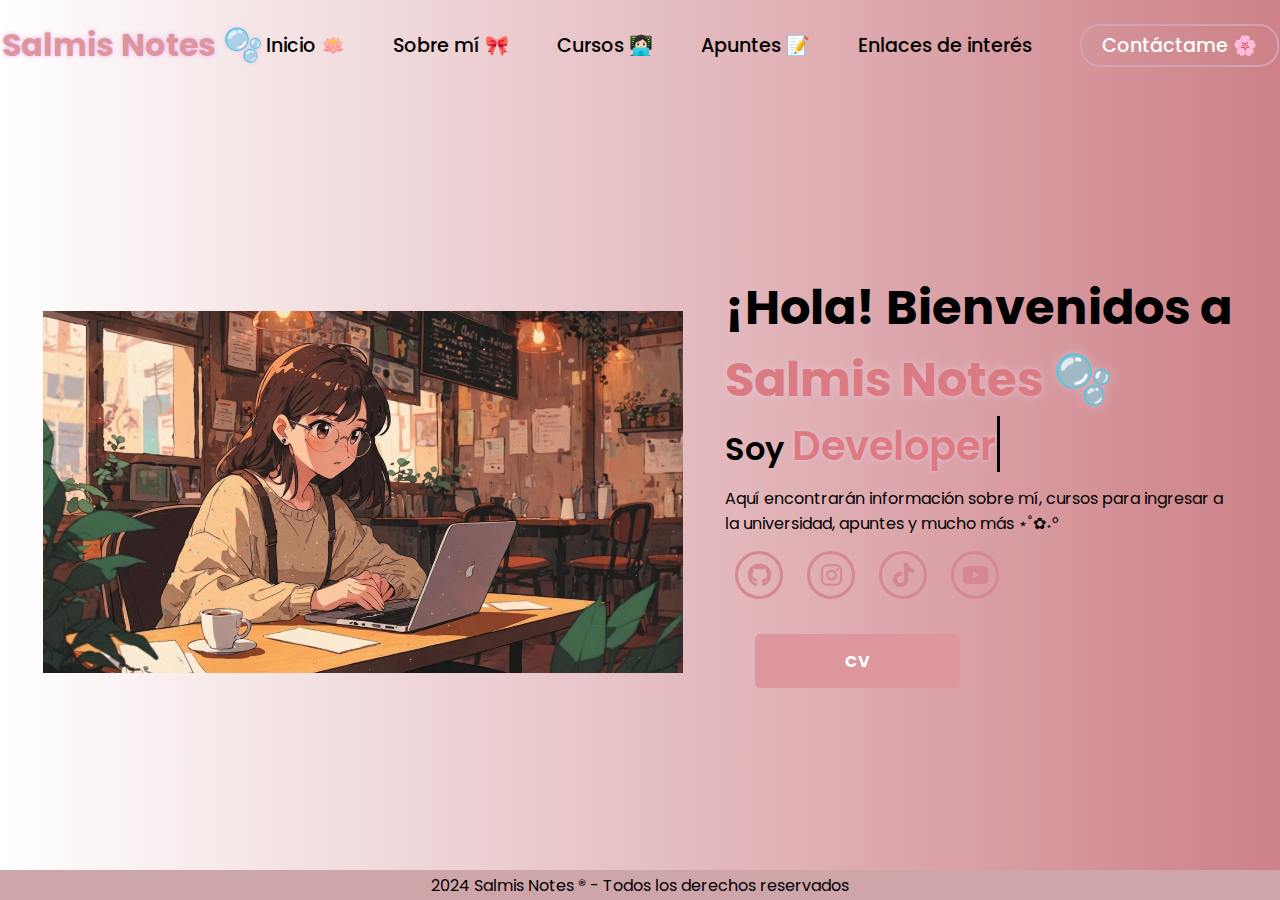
<file: index.html>
<!DOCTYPE html>
<html lang="en">
<head>
    <meta charset="UTF-8">
    <meta name="viewport" content="width=device-width, initial-scale=1.0">
    <link rel="stylesheet" href="https://cdnjs.cloudflare.com/ajax/libs/font-awesome/6.7.1/css/all.min.css">
    <title>Salmis Notes</title>
    <link rel="stylesheet" href="./css/styles.css">


</head>
<body>
    <nav>
        <div class="nav-container">
            <div class="logo" data-aos="zoom-in" data-aos-duration="1000">
                <span>Salmis Notes 🫧</span>
            </div>
            <div class="links">
                <div class="link" data-aos="fade-up" data-aos-duration="1000" data-aos-delay="100"><a href="./index.html">Inicio 🪷 </a></div>
                <div class="link" data-aos="fade-up" data-aos-duration="1000" data-aos-delay="200"><a href="./Sobre-mi.html">Sobre mí 🎀 </a></div>
                <div class="link" data-aos="fade-up" data-aos-duration="1000" data-aos-delay="300"><a href="./cursos.html">Cursos 👩🏻‍💻</a></div>
                <div class="link" data-aos="fade-up" data-aos-duration="1000" data-aos-delay="400"><a href="./apuntes.html">Apuntes 📝 </a></div>
                <div class="link" data-aos="fade-up" data-aos-duration="1000" data-aos-delay="500"><a href="./interes.html">Enlaces de interés </a></div>
                <div class="link contact-btn" data-aos="fade-up" data-aos-duration="1000" data-aos-delay="600"><a href="./contact.html">Contáctame 🌸 </a></div>
            </div>
            <i class="fa-solid fa-bars hamburg" onclick="hamburg()"></i>
        </div>
        <div class="dropdown">
            <div class="links">
                <a href="./index.html">Inicio 🪷</a>
                <a href="./Sobre-mi.html">Sobre mí 🎀</a>
                <a href="./cursos.html">Cursos 👩🏻‍💻</a>
                <a href="./apuntes.html">Apuntes 📝</a>
                <a href="./interes.html">Enlaces de interés </a>
                <a href="./contact.html">Contáctame 🌸</a>
                <i class="fa-solid fa-xmark cancel" onclick="cancel()"></i>
            </div>

            <div class="bubbles">
                <img src="img/burbujas.png">
                <img src="img/burbujas.png">
                <img src="img/burbujas.png">
                <img src="img/burbujas.png">
                <img src="img/burbujas.png">
                <img src="img/burbujas.png">
                <img src="img/burbujas.png">
                <img src="img/burbujas.png">
            </div>
            
        </div>
    </nav>
        <section>
            <div class="main-container">
                <div class="image" data-aos="zoom-in-right" data-aos-duration="2500">
                    <img src="./img/sss.jpg" alt="">
                </div>

                <div class="content">
                    <h1 data-aos="fade-left" data-aos-duration="1000" data-aos-delay="800">¡Hola! Bienvenidos a <span>Salmis Notes 🫧 </span></h1>
                    <div class="typewriter" data-aos="fade-right" data-aos-duration="1000" data-aos-delay="900">Soy <span></span></div>
                    <p data-aos="flip-up" data-aos-duration="1000" data-aos-delay="1000">Aquí encontrarán información sobre mí, cursos para ingresar a la universidad,
                        apuntes y mucho más ⋆˚✿˖° </p>
                    <div class="social-links" data-aos="flip-down" data-aos-duration="1000" data-aos-delay="1200">
                        <a href="https://github.com/salmardzz" target="_blank"><i class="fa-brands fa-github"></i></a>
                        <a href="https://www.instagram.com/salmaa.rdz/profilecard/?igsh=NW80MXlvNHRjeGwz" target="_blank"><i class="fa-brands fa-instagram"></i></a>
                        <a href="https://www.tiktok.com/@salma.rdz?_t=8rI4ggHxtiy&_r=1" target="_blank"><i class="fa-brands fa-tiktok"></i></a>
                        <a href="https://www.youtube.com/@salmarodriguez5109" target="_blank"><i class="fa-brands fa-youtube"></i></a>
                    </div>
                    <div class="btn" data-aos="zoom-out-left" data-aos-duration="1000" data-aos-delay="1300">
                        <a href="./CV.pdf " target="_blank">
                        <button> CV </button>
                    </a>
                        
                    </div>
                    
                </div>

            </div>
        </section>
        <script src="https://unpkg.com/aos@next/dist/aos.js"></script>
        <script>
          AOS.init({offset:0});
        </script>
        <script>
            function hamburg(){
                const navbar = document.querySelector(".dropdown")
                navbar.style.transform = "translateY(0px)"
            }
            function cancel(){
                const navbar = document.querySelector(".dropdown")
                navbar.style.transform = "translateY(-500px)"
            }
        </script>

       <footer>
        2024 Salmis Notes ® - Todos los derechos reservados
       </footer>
   
    
        
    </html>
</file>
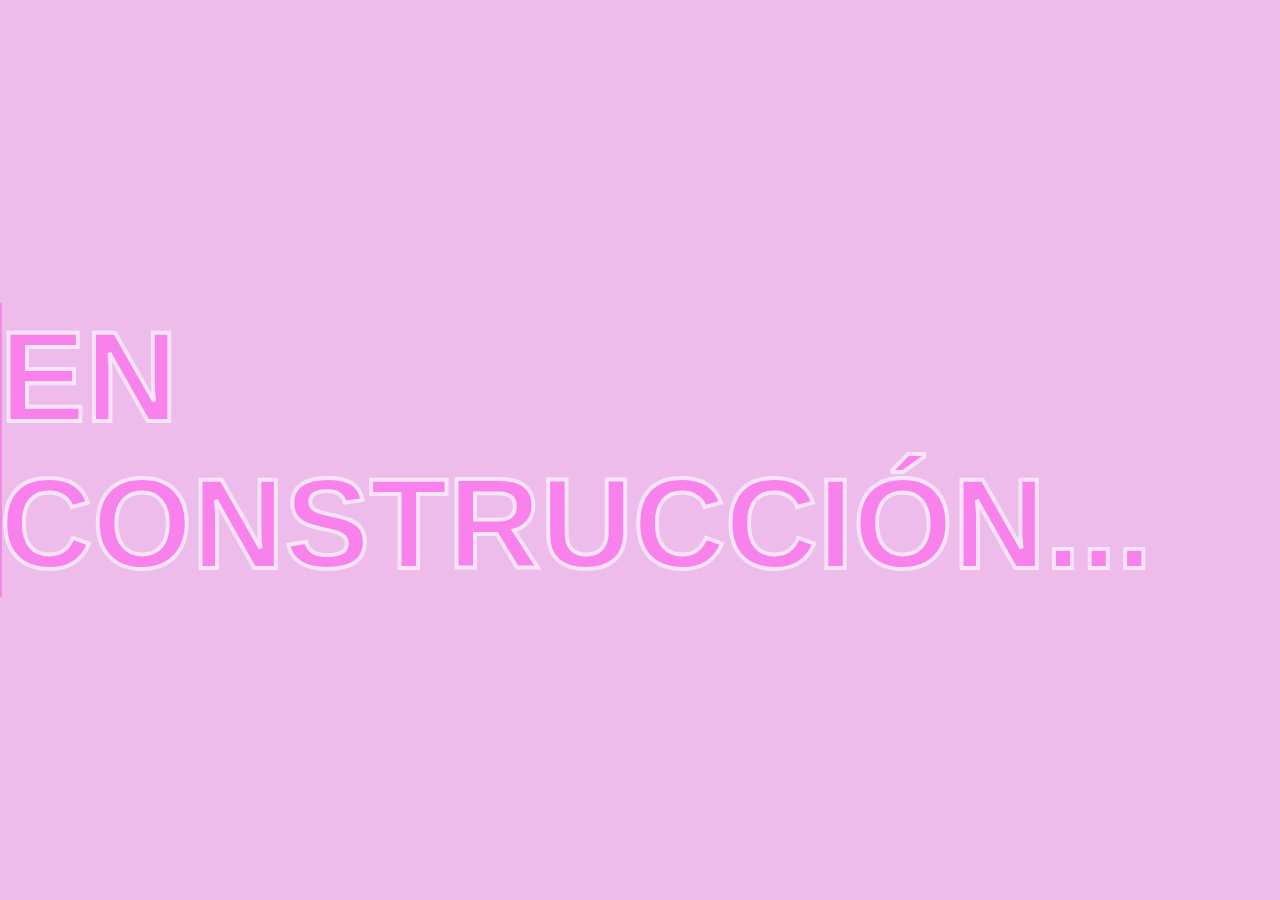
<file: anim.html>
<!DOCTYPE html>
<html lang="en">
<head>
    <meta charset="UTF-8">
    <meta name="viewport" content="width=device-width, initial-scale=1.0">
    <title>CSS Animación Efectos de Texto</title>
    <style>
        * {
            margin: 0;
            padding: 0;
            box-sizing: border-box;
            font-family: 'Verdana', sans-serif;
        }
        body {
            display: flex;
            justify-content: center;
            align-items: center;
            min-height: 100vh;
            background: #eebcea;
        }
        h2 {
           position: relative;
           font-size: clamp(2rem, 10vw, 8rem); /* Mínimo: 2rem, máximo: 8rem */
           color: #f981eb;
          -webkit-text-stroke: 0.3vw #f7e4f8;
          text-transform: uppercase;
         }

        h2::before {
            content: attr(data-text);
            position: absolute;
            top: 0;
            left: 0;
            width: 0;
            height: 100%;
            color: #f408f4;
            -webkit-text-stroke: 0vw #f87ad2;
            border-right: 2px solid #f08ae3;
            overflow: hidden;
            animation: animate 6s linear infinite;
        }
        @keyframes animate {
            0%, 10%, 100% {
                width: 0;
            }
            70%, 90% {
                width: 100%;
            }
        }
    </style>
</head>
<body>
    <h2 data-text="En construcción">En construcción...</h2>
</body>
</html>
</file>
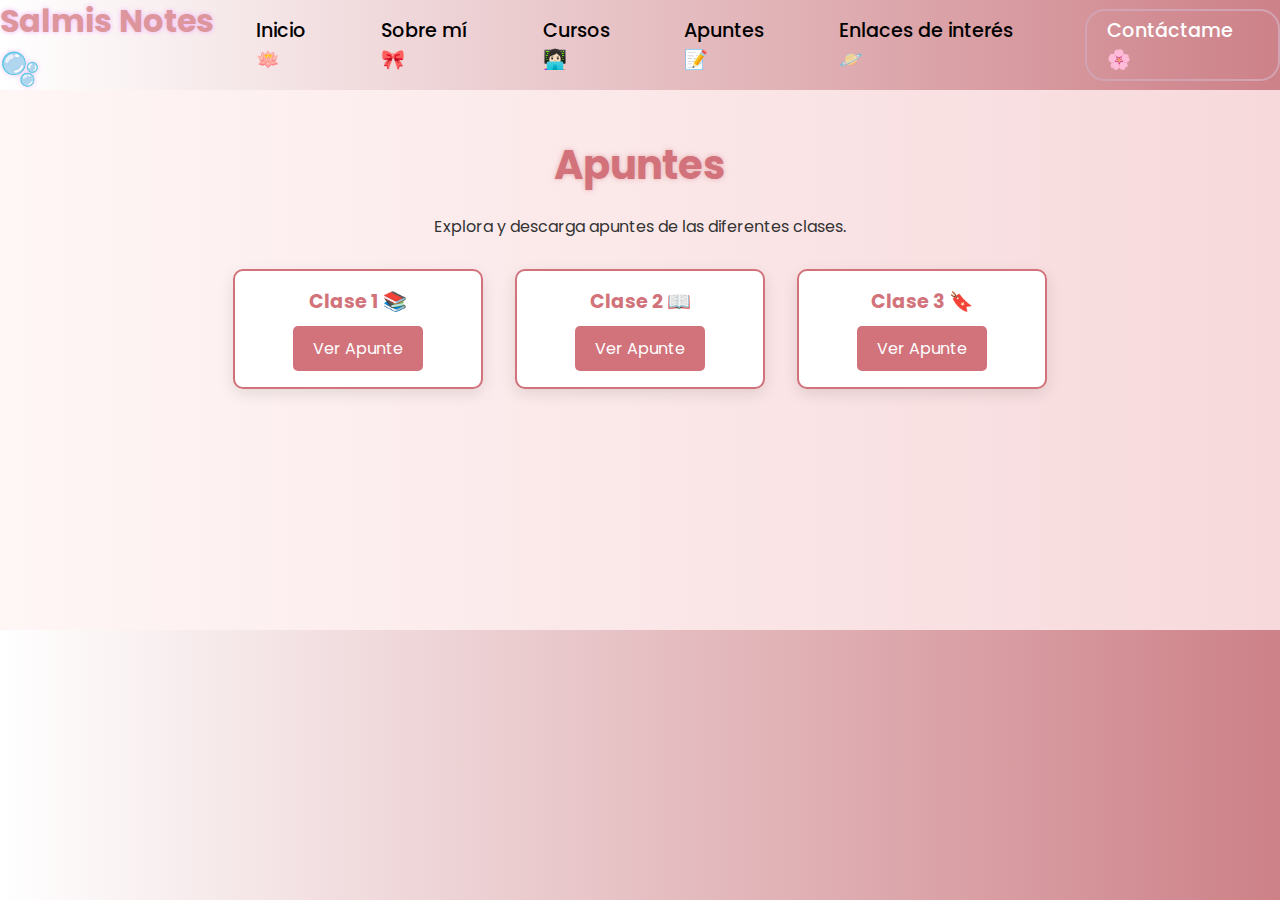
<file: apuntes.html>
<!DOCTYPE html>
<html lang="en">
<head>
    <meta charset="UTF-8">
    <meta name="viewport" content="width=device-width, initial-scale=1.0">
    <title>Apuntes</title>
    <link rel="stylesheet" href="./css/apuntes.css">
</head>
<body>
    <nav>
        <div class="nav-container">
            <div class="logo" data-aos="zoom-in" data-aos-duration="1000">
                <span>Salmis Notes 🫧</span>
            </div>
            <div class="links">
                <div class="link" data-aos="fade-up" data-aos-duration="1000" data-aos-delay="100"><a href="./index.html">Inicio 🪷 </a></div>
                <div class="link" data-aos="fade-up" data-aos-duration="1000" data-aos-delay="200"><a href="./Sobre-mi.html">Sobre mí 🎀 </a></div>
                <div class="link" data-aos="fade-up" data-aos-duration="1000" data-aos-delay="300"><a href="./cursos.html">Cursos 👩🏻‍💻</a></div>
                <div class="link" data-aos="fade-up" data-aos-duration="1000" data-aos-delay="400"><a href="./apuntes.html">Apuntes 📝 </a></div>
                <div class="link" data-aos="fade-up" data-aos-duration="1000" data-aos-delay="500"><a href="./interes.html">Enlaces de interés 🪐</a></div>
                <div class="link contact-btn" data-aos="fade-up" data-aos-duration="1000" data-aos-delay="600"><a href="./contact.html">Contáctame 🌸 </a></div>
            </div>
            <i class="fa-solid fa-bars hamburg" onclick="hamburg()"></i>
        </div>
        <div class="dropdown">
            <div class="links">
                <a href="./index.html">Inicio 🪷</a>
                <a href="./Sobre-mi.html">Sobre mí 🎀</a>
                <a href="./cursos.html">Cursos 👩🏻‍💻</a>
                <a href="./apuntes.html">Apuntes 📝</a>
                <a href="./interes.html">Enlaces de interés 🪐༘</a>
                <a href="./contact.html">Contáctame 🌸</a>
                <i class="fa-solid fa-xmark cancel" onclick="cancel()"></i>
            </div>
        </div>
    </nav>

    <section id="apuntes">
        <div class="apuntes-container">
            <h2 data-aos="fade-down" data-aos-duration="1000">Apuntes</h2>
            <p data-aos="fade-up" data-aos-duration="1000" data-aos-delay="200">
                Explora y descarga apuntes de las diferentes clases.
            </p>
            <div class="apuntes-grid" data-aos="zoom-in" data-aos-duration="1000" data-aos-delay="400">
                <div class="apunte-card">
                    
                    <h3>Clase 1 📚</h3>
                    <a href="./anim.html" target="_blank" class="btn-descargar">Ver Apunte</a>
                </div>
                <div class="apunte-card">
                    
                    <h3>Clase 2 📖</h3>
                    <a href="./anim.html" target="_blank" class="btn-descargar">Ver Apunte</a>
                </div>
                <div class="apunte-card">
                    
                    <h3>Clase 3 🔖</h3>
                    <a href="./anim.html" target="_blank" class="btn-descargar">Ver Apunte</a>
                </div>
            </div>
        </div>
    </section>
</body>
</html>
</file>
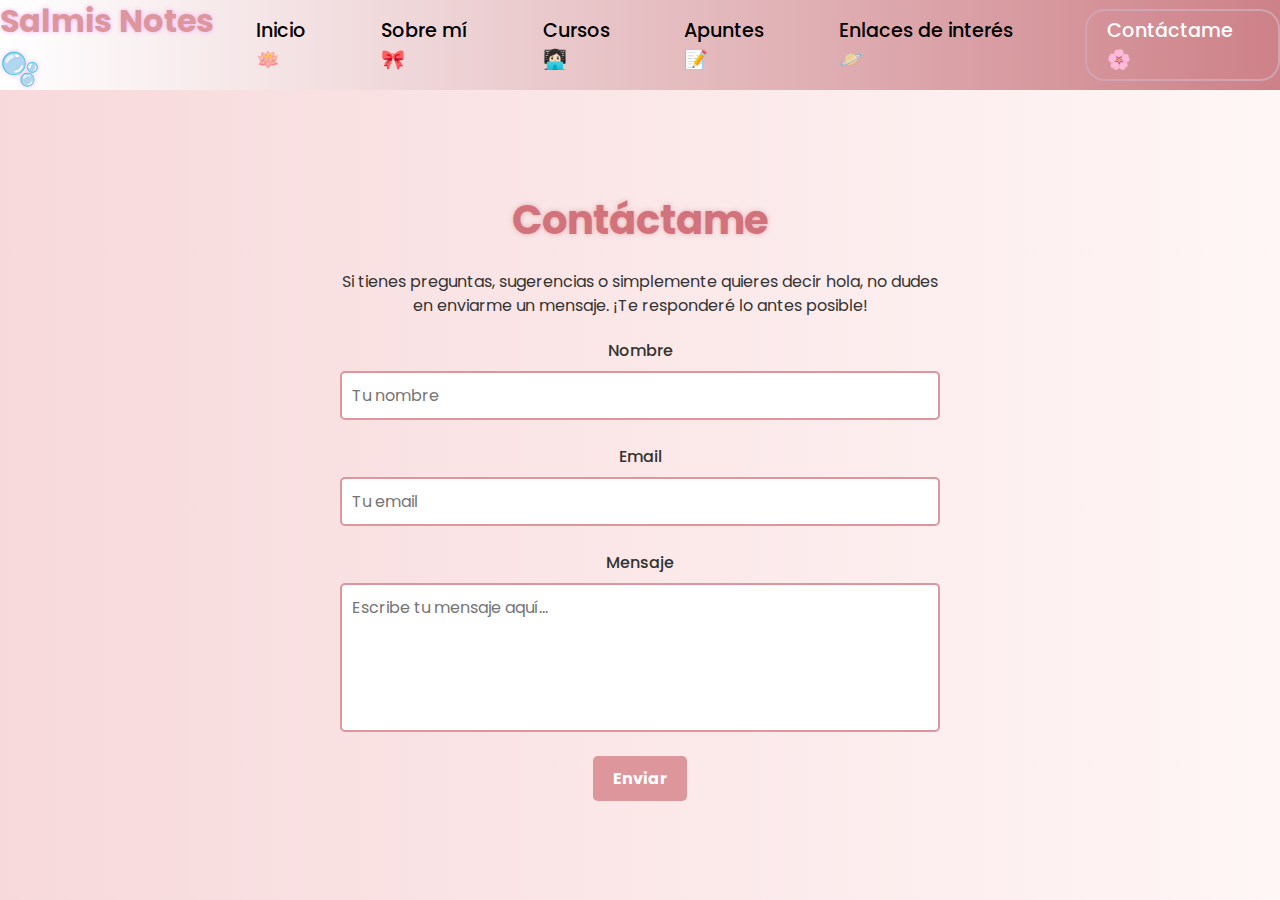
<file: contact.html>
<!DOCTYPE html>
<html lang="en">
<head>
    <meta charset="UTF-8">
    <meta name="viewport" content="width=device-width, initial-scale=1.0">
    <title>Sobre mí</title>
    <link rel="stylesheet" href="./css/contact.css">
</head>
<body>

    <nav>
        <div class="nav-container">
            <div class="logo" data-aos="zoom-in" data-aos-duration="1000">
                <span>Salmis Notes 🫧</span>
            </div>
            <div class="links">
                <div class="link" data-aos="fade-up" data-aos-duration="1000" data-aos-delay="100"><a href="./index.html">Inicio 🪷 </a></div>
                <div class="link" data-aos="fade-up" data-aos-duration="1000" data-aos-delay="200"><a href="./Sobre-mi.html">Sobre mí 🎀 </a></div>
                <div class="link" data-aos="fade-up" data-aos-duration="1000" data-aos-delay="300"><a href="./cursos.html">Cursos 👩🏻‍💻</a></div>
                <div class="link" data-aos="fade-up" data-aos-duration="1000" data-aos-delay="400"><a href="./apuntes.html">Apuntes 📝 </a></div>
                <div class="link" data-aos="fade-up" data-aos-duration="1000" data-aos-delay="500"><a href="./interes.html">Enlaces de interés 🪐</a></div>
                <div class="link contact-btn" data-aos="fade-up" data-aos-duration="1000" data-aos-delay="600"><a href="./contact.html">Contáctame 🌸 </a></div>
            </div>
            <i class="fa-solid fa-bars hamburg" onclick="hamburg()"></i>
        </div>
        <div class="dropdown">
            <div class="links">
                <a href="./index.html">Inicio 🪷</a>
                <a href="./Sobre-mi.html">Sobre mí 🎀</a>
                <a href="./cursos.html">Cursos 👩🏻‍💻</a>
                <a href="./apuntes.html">Apuntes 📝</a>
                <a href="./interes.html">Enlaces de interés 🪐༘</a>
                <a href="./contact.html">Contáctame 🌸</a>
                <i class="fa-solid fa-xmark cancel" onclick="cancel()"></i>
            </div>
        </div>
    </nav>

    
    <section id="contacto">
        <div class="contacto-container">
            <h2 data-aos="fade-down" data-aos-duration="1000">Contáctame</h2>
            <p data-aos="fade-up" data-aos-duration="1000" data-aos-delay="200">
                Si tienes preguntas, sugerencias o simplemente quieres decir hola, no dudes en enviarme un mensaje. ¡Te responderé lo antes posible!
            </p>
            <form action="https://formspree.io/f/tu-email-aqui" method="POST" data-aos="zoom-in" data-aos-duration="1000" data-aos-delay="400">
                <div class="form-group">
                    <label for="nombre">Nombre</label>
                    <input type="text" id="nombre" name="nombre" placeholder="Tu nombre" required>
                </div>
                <div class="form-group">
                    <label for="email">Email</label>
                    <input type="email" id="email" name="_replyto" placeholder="Tu email" required>
                </div>
                <div class="form-group">
                    <label for="mensaje">Mensaje</label>
                    <textarea id="mensaje" name="mensaje" rows="5" placeholder="Escribe tu mensaje aquí..." required></textarea>
                </div>
                <div class="btn">
                    <button type="submit">Enviar</button>
                </div>
            </form>
        </div>
    </section>
</body>
</html>
</file>
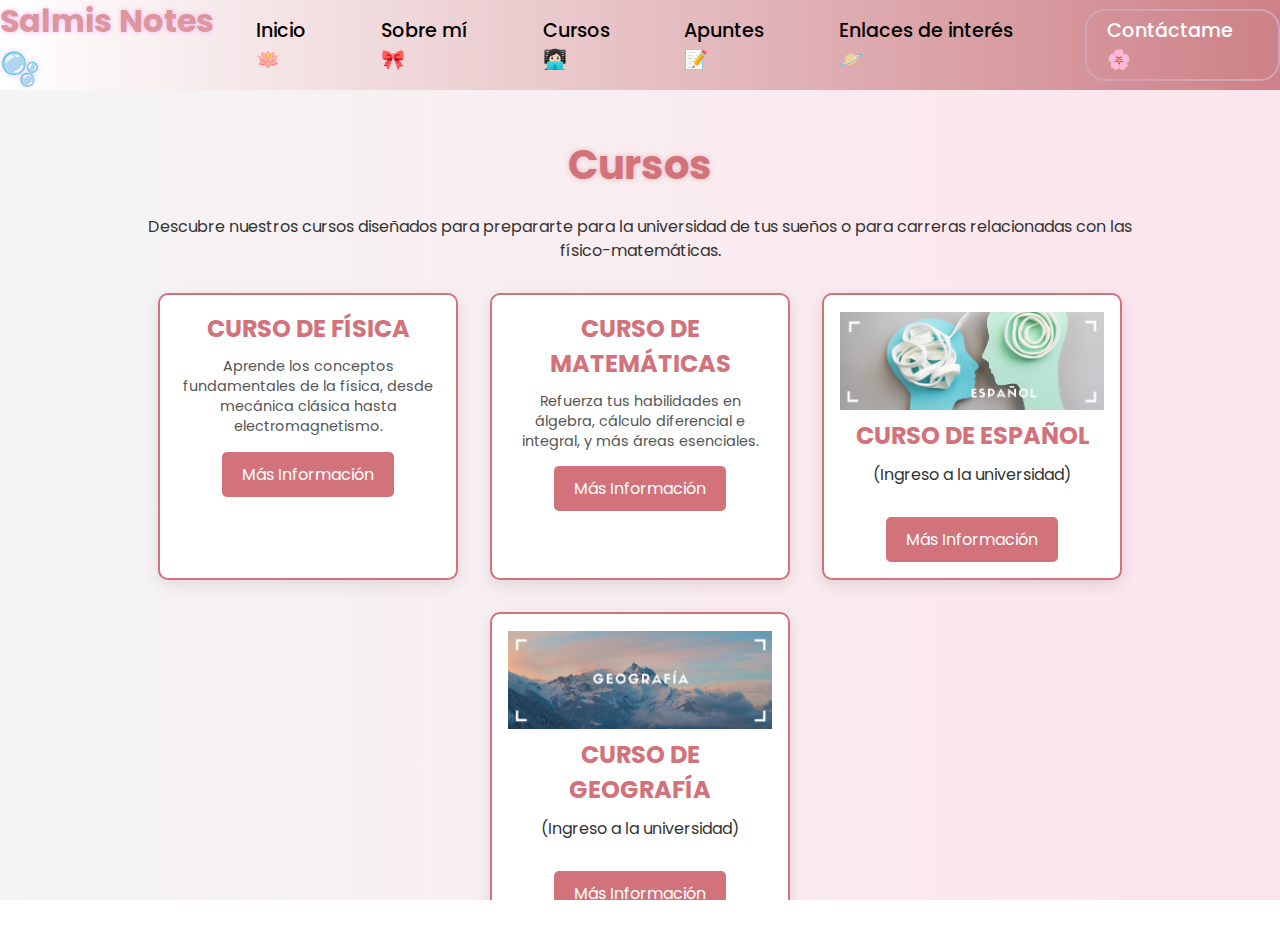
<file: cursos.html>
<!DOCTYPE html>
<html lang="en">
<head>
    <meta charset="UTF-8">
    <meta name="viewport" content="width=device-width, initial-scale=1.0">
    <title>Cursos</title>
    <link rel="stylesheet" href="./css/cursos.css">
</head>
<body>


    <nav>
        <div class="nav-container">
            <div class="logo" data-aos="zoom-in" data-aos-duration="1000">
                <span>Salmis Notes 🫧</span>
            </div>
            <div class="links">
                <div class="link" data-aos="fade-up" data-aos-duration="1000" data-aos-delay="100"><a href="./index.html">Inicio 🪷 </a></div>
                <div class="link" data-aos="fade-up" data-aos-duration="1000" data-aos-delay="200"><a href="./Sobre-mi.html">Sobre mí 🎀 </a></div>
                <div class="link" data-aos="fade-up" data-aos-duration="1000" data-aos-delay="300"><a href="./cursos.html">Cursos 👩🏻‍💻</a></div>
                <div class="link" data-aos="fade-up" data-aos-duration="1000" data-aos-delay="400"><a href="./apuntes.html">Apuntes 📝 </a></div>
                <div class="link" data-aos="fade-up" data-aos-duration="1000" data-aos-delay="500"><a href="./interes.html">Enlaces de interés 🪐</a></div>
                <div class="link contact-btn" data-aos="fade-up" data-aos-duration="1000" data-aos-delay="600"><a href="./contact.html">Contáctame 🌸 </a></div>
            </div>
            <i class="fa-solid fa-bars hamburg" onclick="hamburg()"></i>
        </div>
        <div class="dropdown">
            <div class="links">
                <a href="./index.html">Inicio 🪷</a>
                <a href="./Sobre-mi.html">Sobre mí 🎀</a>
                <a href="./cursos.html">Cursos 👩🏻‍💻</a>
                <a href="./apuntes.html">Apuntes 📝</a>
                <a href="./interes.html">Enlaces de interés 🪐༘</a>
                <a href="./contact.html">Contáctame 🌸</a>
                <i class="fa-solid fa-xmark cancel" onclick="cancel()"></i>
            </div>
        </div>
    </nav>

    <section id="cursos">
        <div class="cursos-container">
            <h2 data-aos="fade-down" data-aos-duration="1000">Cursos</h2>
            <p data-aos="fade-up" data-aos-duration="1000" data-aos-delay="200">
                Descubre nuestros cursos diseñados para prepararte para la universidad de tus sueños o para carreras relacionadas con las físico-matemáticas.
            </p>
            <div class="cursos-grid" data-aos="zoom-in" data-aos-duration="1000" data-aos-delay="400">
                
                <div class="curso-card">
                    <div class="curso-header">
                        <h3>Curso de Física</h3>
                    </div>
                    <div class="curso-content">
                        <p>Aprende los conceptos fundamentales de la física, desde mecánica clásica hasta electromagnetismo.</p>
                        <a href="anim.html" target="_blank" class="btn-curso">Más Información</a>
                    </div>
                </div>
                
                
                <div class="curso-card">
                    <div class="curso-header">
                        <h3>Curso de Matemáticas</h3>
                    </div>
                    <div class="curso-content">
                        <p>Refuerza tus habilidades en álgebra, cálculo diferencial e integral, y más áreas esenciales.</p>
                        <a href="anim.html" target="_blank" class="btn-curso">Más Información</a>
                    </div>
                </div>
                
                <div class="curso-card">
                    <img src="./img/español.jpg" alt="Español">
                      <div class="curso-header">
                        <h3>Curso de Español</h3>
                        <p>(Ingreso a la universidad)</p>
                        <a href="anim.html" target="_blank" class="btn-curso">Más Información</a>
                    </div>
                </div>


                <div class="curso-card">
                    <img src="./img/geo.jpg" alt="Geo">
                      <div class="curso-header">
                        <h3>Curso de Geografía</h3>
                        <p>(Ingreso a la universidad)</p>
                        <a href="anim.html" target="_blank" class="btn-curso">Más Información</a>
                    </div>
                </div>


            </div>
        </div>
    </section>
    <script src="https://unpkg.com/aos@next/dist/aos.js"></script>
    <script>
      AOS.init({offset:0});
    </script>
    <script>
        function hamburg(){
            const navbar = document.querySelector(".dropdown")
            navbar.style.transform = "translateY(0px)"
        }
        function cancel(){
            const navbar = document.querySelector(".dropdown")
            navbar.style.transform = "translateY(-500px)"
        }
    </script>


</body>


</html>
</file>
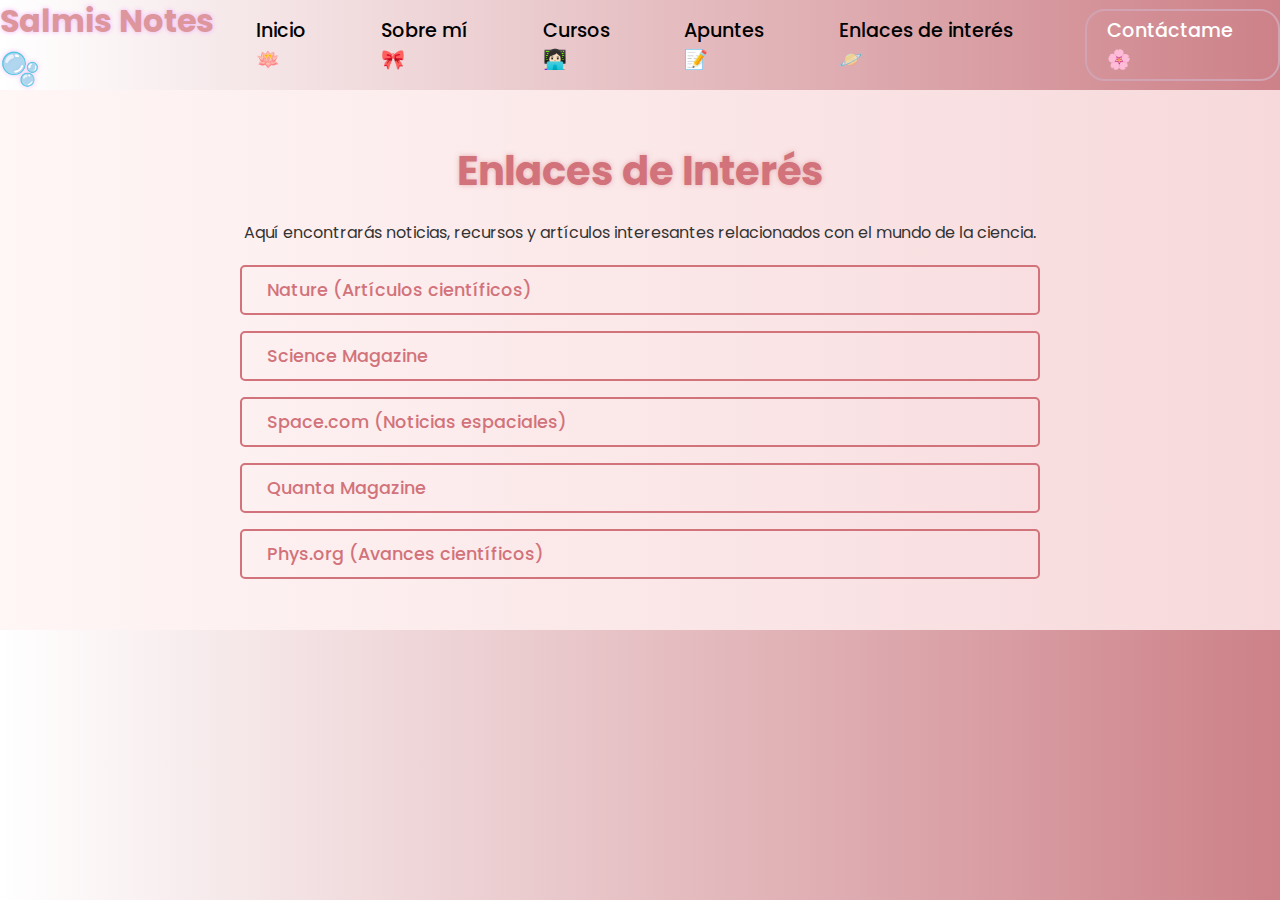
<file: interes.html>
<!DOCTYPE html>
<html lang="en">
<head>
    <meta charset="UTF-8">
    <meta name="viewport" content="width=device-width, initial-scale=1.0">
    <title>Enlaces de interés</title>
    <link rel="stylesheet" href="./css/interes.css">
</head>
<body>

    <nav>
        <div class="nav-container">
            <div class="logo" data-aos="zoom-in" data-aos-duration="1000">
                <span>Salmis Notes 🫧</span>
            </div>
            <div class="links">
                <div class="link" data-aos="fade-up" data-aos-duration="1000" data-aos-delay="100"><a href="./index.html">Inicio 🪷 </a></div>
                <div class="link" data-aos="fade-up" data-aos-duration="1000" data-aos-delay="200"><a href="./Sobre-mi.html">Sobre mí 🎀 </a></div>
                <div class="link" data-aos="fade-up" data-aos-duration="1000" data-aos-delay="300"><a href="./cursos.html">Cursos 👩🏻‍💻</a></div>
                <div class="link" data-aos="fade-up" data-aos-duration="1000" data-aos-delay="400"><a href="./apuntes.html">Apuntes 📝 </a></div>
                <div class="link" data-aos="fade-up" data-aos-duration="1000" data-aos-delay="500"><a href="./interes.html">Enlaces de interés 🪐</a></div>
                <div class="link contact-btn" data-aos="fade-up" data-aos-duration="1000" data-aos-delay="600"><a href="./contact.html">Contáctame 🌸 </a></div>
            </div>
            <i class="fa-solid fa-bars hamburg" onclick="hamburg()"></i>
        </div>
        <div class="dropdown">
            <div class="links">
                <a href="./index.html">Inicio 🪷</a>
                <a href="./Sobre-mi.html">Sobre mí 🎀</a>
                <a href="./cursos.html">Cursos 👩🏻‍💻</a>
                <a href="./apuntes.html">Apuntes 📝</a>
                <a href="./interes.html">Enlaces de interés 🪐༘</a>
                <a href="./contact.html">Contáctame 🌸</a>
                <i class="fa-solid fa-xmark cancel" onclick="cancel()"></i>
            </div>
        </div>
    </nav>


    <section id="enlaces-interes">
        <div class="enlaces-container">
            <h2 data-aos="fade-down" data-aos-duration="1000">Enlaces de Interés</h2>
            <p data-aos="fade-up" data-aos-duration="1000" data-aos-delay="200">
                Aquí encontrarás noticias, recursos y artículos interesantes relacionados con el mundo de la ciencia.
            </p>
            <div class="enlaces-lista" data-aos="zoom-in" data-aos-duration="1000" data-aos-delay="400">
                <a href="https://www.nature.com/" target="_blank" class="enlace-item">
                    <i class="fas fa-globe"></i> Nature (Artículos científicos)
                </a>
                <a href="https://www.sciencemag.org/" target="_blank" class="enlace-item">
                    <i class="fas fa-microscope"></i> Science Magazine
                </a>
                <a href="https://www.space.com/" target="_blank" class="enlace-item">
                    <i class="fas fa-rocket"></i> Space.com (Noticias espaciales)
                </a>
                <a href="https://www.quantamagazine.org/" target="_blank" class="enlace-item">
                    <i class="fas fa-atom"></i> Quanta Magazine
                </a>
                <a href="https://phys.org/" target="_blank" class="enlace-item">
                    <i class="fas fa-flask"></i> Phys.org (Avances científicos)
                </a>
            </div>
        </div>
    </section>
</body>

<script src="https://unpkg.com/aos@next/dist/aos.js"></script>
        <script>
          AOS.init({offset:0});
        </script>
        <script>
            function hamburg(){
                const navbar = document.querySelector(".dropdown")
                navbar.style.transform = "translateY(0px)"
            }
            function cancel(){
                const navbar = document.querySelector(".dropdown")
                navbar.style.transform = "translateY(-500px)"
            }
        </script>
        
</html>
</file>
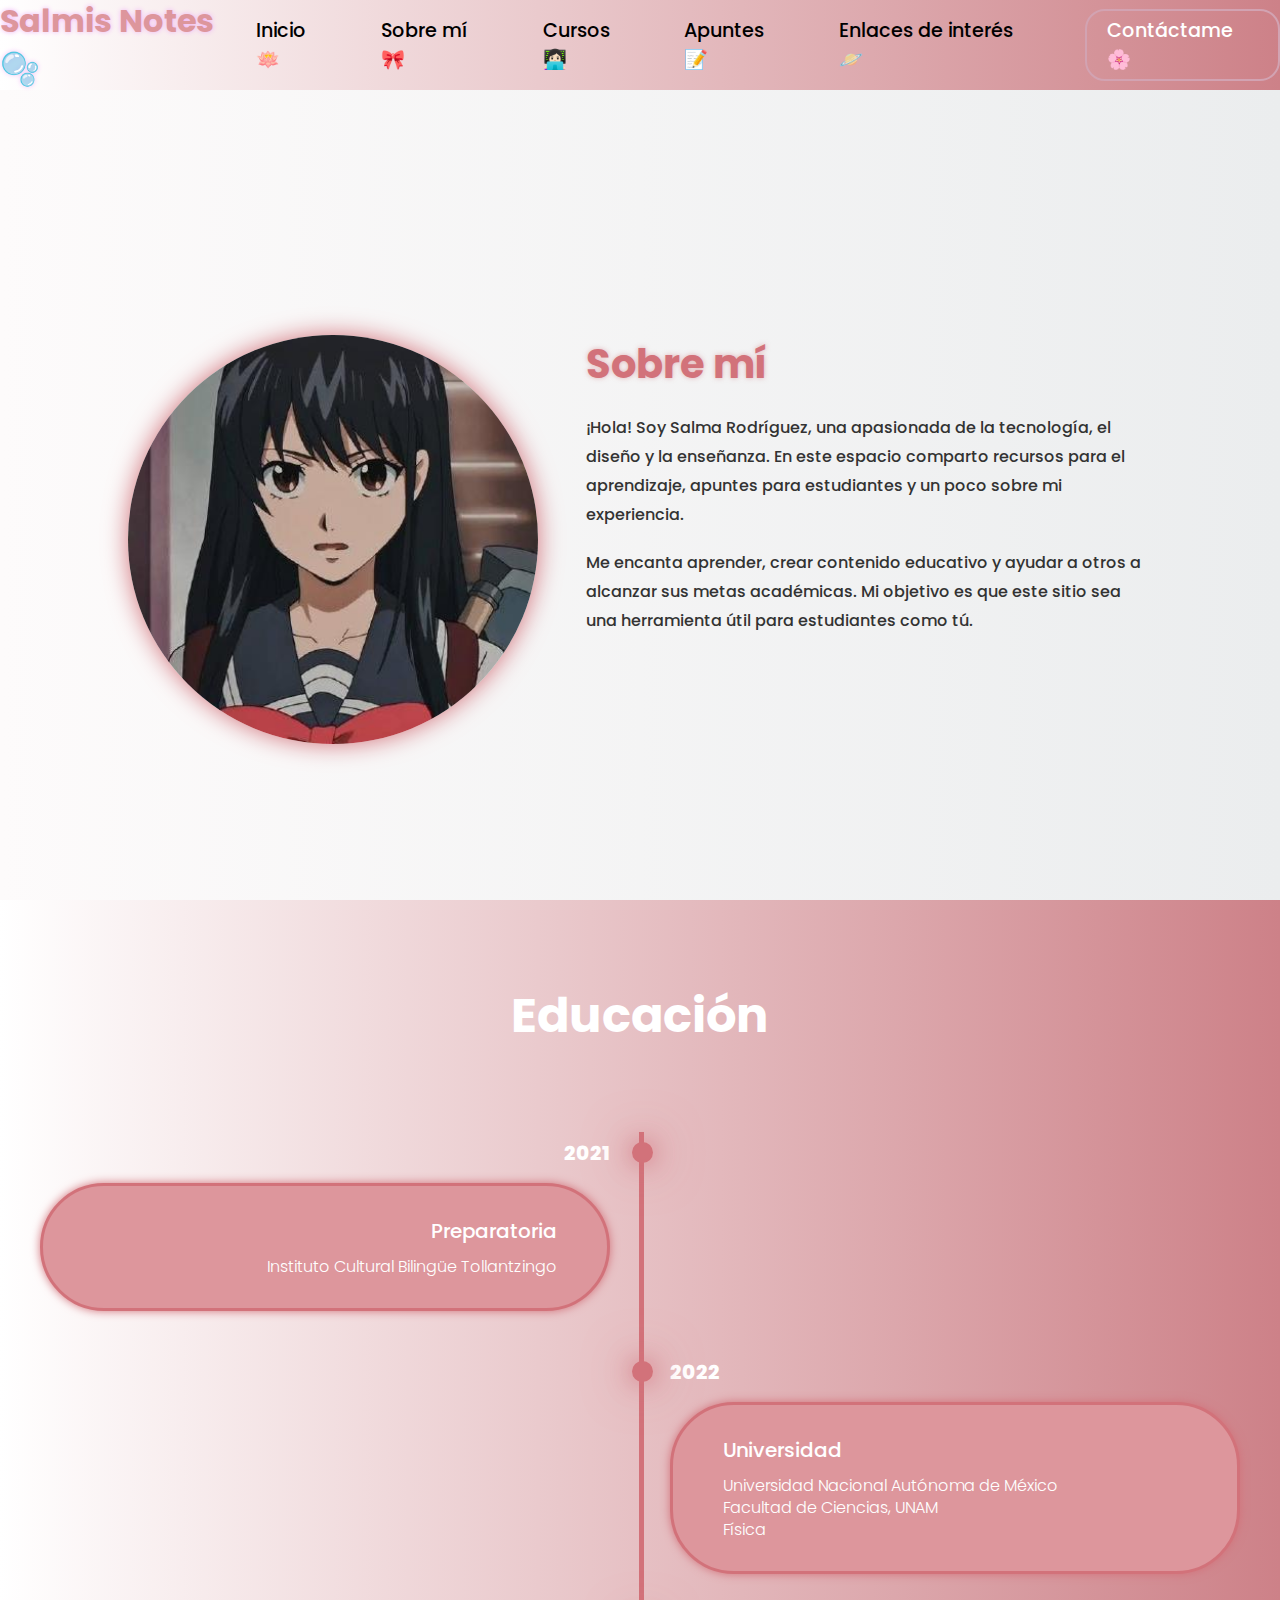
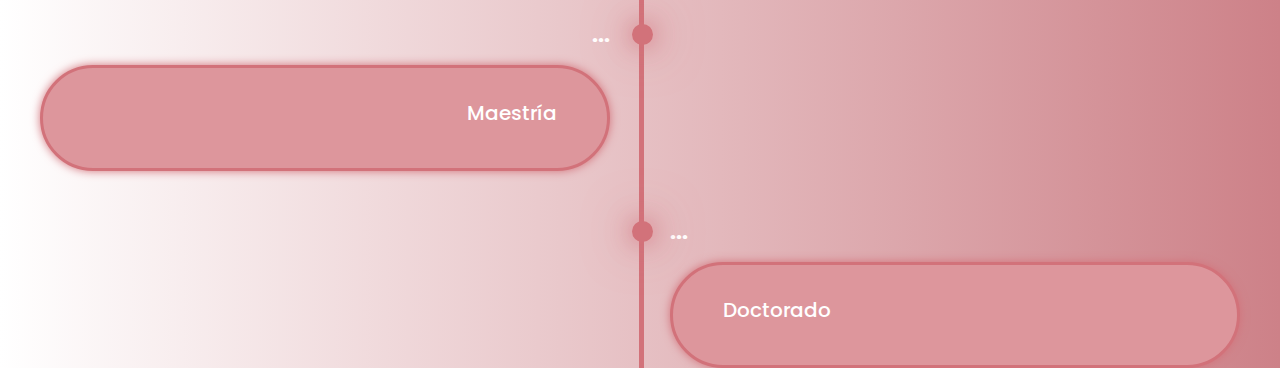
<file: Sobre-mi.html>
<!DOCTYPE html>
<html lang="en">
<head>
    <meta charset="UTF-8">
    <meta name="viewport" content="width=device-width, initial-scale=1.0">
    <link rel="shortcut icon" href="./img/pp.png" type="image/x-icon">
    <link rel="stylesheet" href="https://cdnjs.cloudflare.com/ajax/libs/font-awesome/6.7.1/css/all.min.css">
    <title>Salmis Notes</title>
    <link rel="stylesheet" href="./css/sobre.css">


</head>
<body>
    <nav>
        <div class="nav-container">
            <div class="logo" data-aos="zoom-in" data-aos-duration="1000">
                <span>Salmis Notes 🫧</span>
            </div>
            <div class="links">
                <div class="link" data-aos="fade-up" data-aos-duration="1000" data-aos-delay="100"><a href="./index.html">Inicio 🪷 </a></div>
                <div class="link" data-aos="fade-up" data-aos-duration="1000" data-aos-delay="200"><a href="./Sobre-mi.html">Sobre mí 🎀 </a></div>
                <div class="link" data-aos="fade-up" data-aos-duration="1000" data-aos-delay="300"><a href="./cursos.html">Cursos 👩🏻‍💻</a></div>
                <div class="link" data-aos="fade-up" data-aos-duration="1000" data-aos-delay="400"><a href="./apuntes.html">Apuntes 📝 </a></div>
                <div class="link" data-aos="fade-up" data-aos-duration="1000" data-aos-delay="500"><a href="./interes.html">Enlaces de interés 🪐</a></div>
                <div class="link contact-btn" data-aos="fade-up" data-aos-duration="1000" data-aos-delay="600"><a href="./contact.html">Contáctame 🌸 </a></div>
            </div>
            <i class="fa-solid fa-bars hamburg" onclick="hamburg()"></i>
        </div>
        <div class="dropdown">
            <div class="links">
                <a href="./index.html">Inicio 🪷</a>
                <a href="./Sobre-mi.html">Sobre mí 🎀</a>
                <a href="./cursos.html">Cursos 👩🏻‍💻</a>
                <a href="./apuntes.html">Apuntes 📝</a>
                <a href="./interes.html">Enlaces de interés 🪐༘</a>
                <a href="./contact.html">Contáctame 🌸</a>
                <i class="fa-solid fa-xmark cancel" onclick="cancel()"></i>
            </div>
        </div>
    </nav>

    <section id="sobre-mi">
        <div class="sobre-mi-container">
            <div class="image" data-aos="fade-right" data-aos-duration="1000">
                <img src="./img/image.jpg" alt="Sobre mí">
            </div>
            <div class="content">
                <h2 data-aos="fade-left" data-aos-duration="1000">Sobre mí</h2>
                <p data-aos="fade-up" data-aos-duration="1000" data-aos-delay="200">
                    ¡Hola! Soy Salma Rodríguez, una apasionada de la tecnología, el diseño y la enseñanza. En este espacio comparto recursos para el aprendizaje, apuntes para estudiantes y un poco sobre mi experiencia. 
                </p>
                <p data-aos="fade-up" data-aos-duration="1000" data-aos-delay="400">
                    Me encanta aprender, crear contenido educativo y ayudar a otros a alcanzar sus metas académicas. Mi objetivo es que este sitio sea una herramienta útil para estudiantes como tú.
                </p>
                <div class="btn" data-aos="zoom-in" data-aos-duration="1000" data-aos-delay="600">
                    
                </div>
            </div>
        </div>
    </section>

    <section class="education" id="education">
        <h2 class="heading">Educación</h2>

         <div class="timeline-items">

            <div class="timeline-item">
                <div class="timeline-dot"></div>
                    <div class="timeline-date"> 2021 </div>
                    <div class="timeline-content">
                        <h3>Preparatoria</h3>
                        <p>Instituto Cultural Bilingüe Tollantzingo</p>
                    </div>
                
            </div>


            <div class="timeline-item">
                <div class="timeline-dot"></div>
                    <div class="timeline-date">2022</div>
                    <div class="timeline-content">
                        <h3>Universidad</h3>
                        <p>Universidad Nacional Autónoma de México</p>
                        <p>Facultad de Ciencias, UNAM</p>
                        <p>Física</p>
                    </div>
                
            </div>

            <div class="timeline-item">
                <div class="timeline-dot"></div>
                    <div class="timeline-date">...</div>
                    <div class="timeline-content">
                        <h3>Maestría</h3>
                        <p></p>
                    </div>
            </div>

            <div class="timeline-item">
                <div class="timeline-dot"></div>
                    <div class="timeline-date">...</div>
                    <div class="timeline-content">
                        <h3>Doctorado</h3>
                        <p></p>
                    </div>
                
            </div>

         </div>


    </section>


        <script src="https://unpkg.com/aos@next/dist/aos.js"></script>
        <script>
          AOS.init({offset:0});
        </script>
        <script>
            function hamburg(){
                const navbar = document.querySelector(".dropdown")
                navbar.style.transform = "translateY(0px)"
            }
            function cancel(){
                const navbar = document.querySelector(".dropdown")
                navbar.style.transform = "translateY(-500px)"
            }
        </script>

       
   
    
        
    </html>
</file>
<file: css/styles.css>
@import url('https://fonts.googleapis.com/css2?family=Poppins:wght@100;200;300;400;500;600&display=swap');
*{
    padding: 0;
    margin: 0;
    font-family: 'Poppins', sans-serif;
    box-sizing: border-box;
    text-decoration: none;
    border: none;
    outline: none;
    scroll-behavior: smooth;

}
html{
    overflow-x: hidden;
}
body{
    width: 100%;
    height: 100vh;
    overflow: hidden;
    background: linear-gradient(to right, rgb(255,255,255), rgb(205, 129, 136));
}
nav{
    width: 100%;
    height: 10vh;
    position: sticky;
}
.nav-container{
    width: 100%;
    height: 100%;
    display: flex;
    justify-content: space-around;
    align-items: center;
}
.logo{
    color: black;
    font-size: 2rem;
    font-weight: bolder;
}
.logo span{
    color: #DD969C;
    text-shadow: 0 0 5px rgb(240, 179, 246);
}
.hamburg, .cancel{
    cursor: pointer;
    position: absolute;
    right: 15px;
    top: 10px;
    color: black;
    font-size: 2rem;
    display: none;
}
.nav-container .links {
    display: flex;
    gap: 3rem;
    align-items: center;
}
.nav-container .links a{
    position: relative;
    font-size: 1.2rem;
    color: black;
    text-decoration: none;
    font-weight: 500;
    transform: 0.3s linear;
}
.nav-container .links a::before{
    position: absolute;
    content: "";
    bottom: -3px;
    left: 0;
    width: 0%;
    height: 3px;
    background-color: #d2727a;
    transition: 0.2s linear;
}
.nav-container .links a:hover::before{
    width: 100%;
}
.nav-container .contact-btn{
    background-color: transparent;
    padding: 5px 20px;
    border-radius: 20px;
    border: 2px solid #d2a3b2;
    transition: 0.2s linear;
}
.nav-container .contact-btn a{
    color: white;
    transition: 0.3s linear;
}
.nav-container .contact-btn:hover, .nav-container .contact-btn:hover a{
    background-color: pink;
    color: white;
}
.nav-container .links a:hover{
    color: pink;
}
.dropdown{
    z-index: 100;
    position: absolute;
    top: 0;
    transform: translateY(-500px);
    width: 100%;
    height: auto;
    backdrop-filter: brightness(40%) blur(3px);
    box-shadow: 0 0 20px black;
    transition: 0.2s linear;
}
.dropdown .links a{
    color: white;
    display: flex;
    text-decoration: none;
    justify-content: center;
    padding: 15px 0;
    align-items: center;
    transition: 0.2s linear;
}
.dropdown .links a:hover{
    background-color: #DD969C;
}
section{
    width: 100%;
    height: 90vh;
}
.main-container{
    width: 100%;
    height: 100%;
    display: flex;
    justify-content: space-evenly;
    align-items: center;
}
.main-container .image{
    z-index: -1;
    width: 50%;
}
.main-container .image img{
    width: 100%;
}
.main-container .content{
    color: black;
    width: 40%;
    min-height: 100px;
}
.content h1{
    font-size: clamp(1rem, 2rem + 5vw, 3rem);
}
.content h1 span{
    color: #da7b83;
    text-shadow: 0 0 10px rgb(231, 193, 208);
}
.content .typewriter{
    font-weight: 600;
    font-size: clamp(1rem, 1rem + 5vw, 2rem);
}
.content .typewriter span{
    color: #dd7a82;
    font-size: 2.5rem;
    text-shadow: 0 0 5px rgb(231, 198, 216);
    position: relative;
    transition: 0.3s linear;
}
.typewriter span::before{
    content: "Developer";
    animation: words 15s infinite;
}
.typewriter span::after{
    content: "";
    position: absolute;
    width: calc(100% + 8px);
    height: 100%;
    border-left: 3px solid black;
    animation:  cursor 0.6s linear infinite;
}
@keyframes cursor {
    to{
        border-left: 3px solid #DD969C;
    }
}
@keyframes words {
    0%, 33%{
        content: "Developer";
    }
    34%, 66%{
        content: "Designer";
    }
    67%, 100%{
        content: "Física";
    }
}
.content p{
    font-size: clamp(0.4rem, 0.2rem + 9vw, 1rem);
    margin: 10px 0;
}
.social-links i{
    display: inline-flex;
    justify-content: center;
    align-items: center;
    width: 3rem;
    height: 3rem;
    background-color:transparent;
    border: 0.2rem solid rgb(214, 135, 148);
    border-radius: 50%;
    color: rgb(214, 135, 148);
    margin: 5px 10px;
    font-size: 1.5rem;
    transition: 0.2s linear;
}
.social-links i:hover{
    scale: 1.3;
    color: white;
    background-color: #DD969C;
    filter: drop-shadow(0 0 10px rgb(224, 134, 171));
}
.content button{
    cursor: pointer;
    width: 40%;
    height: 6vh;
    margin: 30px;
    background-color: #DD969C;
    color: white;
    border: none;
    outline: none;
    font-size: 100%;
    font-weight: 700;
    border-radius: 5px;
    transition: 0.2s linear;
}
.content button:hover{
 scale: 1.1;
 color: #DD969C;
 border: 2px solid #DD969C;
 background-color: transparent;
 font-weight: 700;
 box-shadow: 0 0 40px #DD969C;
}


.bubbles img {
    width: 50px;
    animation: bubble 7s linear infinite;
}

.bubbles {
    width: 100%;
    display: flex;
    align-items: center;
    justify-content: space-around;
    position: absolute;
    bottom: -70px;
}

@keyframes bubble {
    0%{
        transform: translateY(0);
        opacity: 0;
    }

    50%{
       
        opacity: 1;
    }

    70%{
  
        opacity: 1;
    }

    100%{
        transform: translateY(80vh);
        opacity: 0;
    }

    
}

.bubbles img:nth-child(1){
    animation-delay: 2s;
    width: 25px;
}

.bubbles img:nth-child(2){
    animation-delay: 1s;
}

.bubbles img:nth-child(3){
    animation-delay: 3s;
    width: 25px;
}

.bubbles img:nth-child(4){
    animation-delay: 4.5s;
}

.bubbles img:nth-child(5){
    animation-delay: 3s;
}

.bubbles img:nth-child(6){
    width: 20px;
    animation-delay: 6s;
}

.bubbles img:nth-child(7){
    width: 35px;
    animation-delay: 7s;
}


@media (max-width:884px) {
    body{
        overflow-y: visible;
    }
    nav .logo{
        position: absolute;
        top: 16px;
        left: 15px;
        font-size: 1.5rem;
    }
    .main-container{
        display: flex;
        flex-direction: column;
    }
    .nav-container .links{
        display: none;
    }
    .hamburg,.cancel{
        display: block;
    }
    .main-container .content{
        width: 80%;
    }
    .social-links i{
        width: 2.5rem;
        height: 2.5rem;
        font-size: 1.5rem;
    }
    .cancel{
        color: white;
    }
    .main-container .image{
        width: 80%;
        margin-bottom: 0px;
    }
}




footer {
    background-color: #cea5a9;
    color: black;
    padding: 0.2rem;
    text-align: center;
    height: 30px;
    position: fixed;
    bottom: 0;
    width: 100%;
}
</file>
<file: css/apuntes.css>
@import url('https://fonts.googleapis.com/css2?family=Poppins:wght@100;200;300;400;500;600&display=swap');
*{
    padding: 0;
    margin: 0;
    font-family: 'Poppins', sans-serif;
    box-sizing: border-box;
    text-decoration: none;
    border: none;
    outline: none;
    scroll-behavior: smooth;
}


:root {
    --primary-shadow: #d2727a;
    --secondary-shadow: #DD969C;
    --tertiary-shadow: #d2a3b2;
}


html{
    overflow-x: hidden;
}

body {
    width: 100%;
    min-height: 100vh; /* Permite que crezca verticalmente */
    overflow-x: hidden; /* Solo evita el desplazamiento horizontal */
    background: linear-gradient(to right, rgb(255,255,255), rgb(205, 129, 136));
}

nav{
    width: 100%;
    height: 10vh;
    position: sticky;
}
.nav-container{
    width: 100%;
    height: 100%;
    display: flex;
    justify-content: space-around;
    align-items: center;
}
.logo{
    color: black;
    font-size: 2rem;
    font-weight: bolder;
}
.logo span{
    color: #DD969C;
    text-shadow: 0 0 5px rgb(240, 179, 246);
}
.hamburg, .cancel{
    cursor: pointer;
    position: absolute;
    right: 15px;
    top: 10px;
    color: black;
    font-size: 2rem;
    display: none;
}
.nav-container .links {
    display: flex;
    gap: 3rem;
    align-items: center;
}
.nav-container .links a{
    position: relative;
    font-size: 1.2rem;
    color: black;
    text-decoration: none;
    font-weight: 500;
    transform: 0.3s linear;
}
.nav-container .links a::before{
    position: absolute;
    content: "";
    bottom: -3px;
    left: 0;
    width: 0%;
    height: 3px;
    background-color: #d2727a;
    transition: 0.2s linear;
}
.nav-container .links a:hover::before{
    width: 100%;
}
.nav-container .contact-btn{
    background-color: transparent;
    padding: 5px 20px;
    border-radius: 20px;
    border: 2px solid #d2a3b2;
    transition: 0.2s linear;
}
.nav-container .contact-btn a{
    color: white;
    transition: 0.3s linear;
}
.nav-container .contact-btn:hover, .nav-container .contact-btn:hover a{
    background-color: pink;
    color: white;
}
.nav-container .links a:hover{
    color: pink;
}
.dropdown{
    z-index: 100;
    position: absolute;
    top: 0;
    transform: translateY(-500px);
    width: 100%;
    height: auto;
    backdrop-filter: brightness(40%) blur(3px);
    box-shadow: 0 0 20px black;
    transition: 0.2s linear;
}
.dropdown .links a{
    color: white;
    display: flex;
    text-decoration: none;
    justify-content: center;
    padding: 15px 0;
    align-items: center;
    transition: 0.2s linear;
}
.dropdown .links a:hover{
    background-color: #DD969C;
}

#apuntes {
    width: 100%;
    min-height: 60vh;
    padding: 5vh 10vw;
    background: linear-gradient(to right, #fff6f6, #f7d9db);
    text-align: center;
}

.apuntes-container h2 {
    font-size: 2.5rem;
    color: #d2727a;
    margin-bottom: 20px;
    text-shadow: 0 0 5px rgba(210, 114, 122, 0.5);
}

.apuntes-container p {
    font-size: 1rem;
    color: #333;
    margin-bottom: 30px;
    line-height: 1.5;
}

.apuntes-grid {
    display: flex;
    gap: 2rem;
    justify-content: center;
    flex-wrap: wrap;
}

.apunte-card {
    width: 250px;
    background: white;
    border: 2px solid #d2727a;
    border-radius: 10px;
    padding: 1rem;
    box-shadow: 0 5px 15px rgba(0, 0, 0, 0.1);
    transition: transform 0.3s ease, box-shadow 0.3s ease;
}

.apunte-card:hover {
    transform: translateY(-10px);
    box-shadow: 0 10px 20px rgba(0, 0, 0, 0.2);
}

.apunte-card img {
    width: 100%;
    border-radius: 5px;
    margin-bottom: 10px;
}

.apunte-card h3 {
    font-size: 1.2rem;
    color: #d2727a;
    margin-bottom: 10px;
}

.btn-descargar {
    display: inline-block;
    padding: 10px 20px;
    font-size: 1rem;
    color: white;
    background-color: #d2727a;
    border: none;
    border-radius: 5px;
    text-decoration: none;
    transition: background-color 0.3s ease, transform 0.3s ease;
}

.btn-descargar:hover {
    background-color: #c0606b;
    transform: scale(1.1);
}
</file>
<file: css/contact.css>
@import url('https://fonts.googleapis.com/css2?family=Poppins:wght@100;200;300;400;500;600&display=swap');
*{
    padding: 0;
    margin: 0;
    font-family: 'Poppins', sans-serif;
    box-sizing: border-box;
    text-decoration: none;
    border: none;
    outline: none;
    scroll-behavior: smooth;
}


:root {
    --primary-shadow: #d2727a;
    --secondary-shadow: #DD969C;
    --tertiary-shadow: #d2a3b2;
}


html{
    overflow-x: hidden;
}

body {
    width: 100%;
    min-height: 100vh; /* Permite que crezca verticalmente */
    overflow-x: hidden; /* Solo evita el desplazamiento horizontal */
    background: linear-gradient(to right, rgb(255,255,255), rgb(205, 129, 136));
}

nav{
    width: 100%;
    height: 10vh;
    position: sticky;
}
.nav-container{
    width: 100%;
    height: 100%;
    display: flex;
    justify-content: space-around;
    align-items: center;
}
.logo{
    color: black;
    font-size: 2rem;
    font-weight: bolder;
}
.logo span{
    color: #DD969C;
    text-shadow: 0 0 5px rgb(240, 179, 246);
}
.hamburg, .cancel{
    cursor: pointer;
    position: absolute;
    right: 15px;
    top: 10px;
    color: black;
    font-size: 2rem;
    display: none;
}
.nav-container .links {
    display: flex;
    gap: 3rem;
    align-items: center;
}
.nav-container .links a{
    position: relative;
    font-size: 1.2rem;
    color: black;
    text-decoration: none;
    font-weight: 500;
    transform: 0.3s linear;
}
.nav-container .links a::before{
    position: absolute;
    content: "";
    bottom: -3px;
    left: 0;
    width: 0%;
    height: 3px;
    background-color: #d2727a;
    transition: 0.2s linear;
}
.nav-container .links a:hover::before{
    width: 100%;
}
.nav-container .contact-btn{
    background-color: transparent;
    padding: 5px 20px;
    border-radius: 20px;
    border: 2px solid #d2a3b2;
    transition: 0.2s linear;
}
.nav-container .contact-btn a{
    color: white;
    transition: 0.3s linear;
}
.nav-container .contact-btn:hover, .nav-container .contact-btn:hover a{
    background-color: pink;
    color: white;
}
.nav-container .links a:hover{
    color: pink;
}
.dropdown{
    z-index: 100;
    position: absolute;
    top: 0;
    transform: translateY(-500px);
    width: 100%;
    height: auto;
    backdrop-filter: brightness(40%) blur(3px);
    box-shadow: 0 0 20px black;
    transition: 0.2s linear;
}
.dropdown .links a{
    color: white;
    display: flex;
    text-decoration: none;
    justify-content: center;
    padding: 15px 0;
    align-items: center;
    transition: 0.2s linear;
}
.dropdown .links a:hover{
    background-color: #DD969C;
}

#contacto {
    width: 100%;
    min-height: 90vh;
    padding: 5vh 10vw;
    background: linear-gradient(to right, #f7d9db, #fff6f6);
    display: flex;
    flex-direction: column;
    align-items: center;
    justify-content: center;
    text-align: center;
}

.contacto-container {
    width: 100%;
    max-width: 600px;
}

.contacto-container h2 {
    font-size: 2.5rem;
    color: #d2727a;
    margin-bottom: 20px;
    text-shadow: 0 0 5px rgba(210, 114, 122, 0.5);
}

.contacto-container p {
    font-size: 1rem;
    color: #333;
    margin-bottom: 20px;
    line-height: 1.5;
}

form {
    width: 100%;
    display: flex;
    flex-direction: column;
    gap: 1.5rem;
}

.form-group {
    display: flex;
    flex-direction: column;
    gap: 0.5rem;
}

label {
    font-weight: 500;
    font-size: 1rem;
    color: #333;
}

input, textarea {
    width: 100%;
    padding: 10px;
    border: 2px solid #DD969C;
    border-radius: 5px;
    font-size: 1rem;
    outline: none;
    transition: 0.3s ease;
}

input:focus, textarea:focus {
    border-color: #d2727a;
    box-shadow: 0 0 5px rgba(210, 114, 122, 0.5);
}

textarea {
    resize: none;
}

form .btn button {
    background-color: #DD969C;
    color: white;
    border: none;
    outline: none;
    font-size: 1rem;
    font-weight: 700;
    padding: 10px 20px;
    border-radius: 5px;
    transition: 0.2s linear;
    cursor: pointer;
}

form .btn button:hover {
    scale: 1.1;
    color: #DD969C;
    border: 2px solid #DD969C;
    background-color: transparent;
    font-weight: 700;
    box-shadow: 0 0 40px #DD969C;
}

::-webkit-scrollbar{
    width: 15px;
}

::-webkit-scrollbar-thumb{
    background-color: var(--primary-shadow);
}

::-webkit-scrollbar-track{
    background-color: var(--secondary-shadow);
    width: 50px;
}


@media (max-width: 884px) {
    #contacto {
        padding: 5vh 5vw;
    }

    .contacto-container h2 {
        font-size: 2rem;
    }

    .contacto-container p {
        font-size: 0.9rem;
    }

    input, textarea {
        font-size: 0.9rem;
    }

    form .btn button {
        font-size: 0.9rem;
        padding: 8px 16px;
    }
}
</file>
<file: css/cursos.css>
@import url('https://fonts.googleapis.com/css2?family=Poppins:wght@100;200;300;400;500;600&display=swap');
*{
    padding: 0;
    margin: 0;
    font-family: 'Poppins', sans-serif;
    box-sizing: border-box;
    text-decoration: none;
    border: none;
    outline: none;
    scroll-behavior: smooth;

}
html{
    overflow-x: hidden;
}
body{
    width: 100%;
    min-height: 100vh; /* Permite que crezca verticalmente */
    overflow-x: hidden; /* Solo evita el desplazamiento horizontal */
    background: linear-gradient(to right, rgb(255,255,255), rgb(205, 129, 136));
}
nav{
    width: 100%;
    height: 10vh;
    position: sticky;
}
.nav-container{
    width: 100%;
    height: 100%;
    display: flex;
    justify-content: space-around;
    align-items: center;
}
.logo{
    color: black;
    font-size: 2rem;
    font-weight: bolder;
}
.logo span{
    color: #DD969C;
    text-shadow: 0 0 5px rgb(240, 179, 246);
}
.hamburg, .cancel{
    cursor: pointer;
    position: absolute;
    right: 15px;
    top: 10px;
    color: black;
    font-size: 2rem;
    display: none;
}

.nav-container .links {
    display: flex;
    gap: 3rem;
    align-items: center;
}
.nav-container .links a{
    position: relative;
    font-size: 1.2rem;
    color: black;
    text-decoration: none;
    font-weight: 500;
    transform: 0.3s linear;
}
.nav-container .links a::before{
    position: absolute;
    content: "";
    bottom: -3px;
    left: 0;
    width: 0%;
    height: 3px;
    background-color: #d2727a;
    transition: 0.2s linear;
}
.nav-container .links a:hover::before{
    width: 100%;
}
.nav-container .contact-btn{
    background-color: transparent;
    padding: 5px 20px;
    border-radius: 20px;
    border: 2px solid #d2a3b2;
    transition: 0.2s linear;
}
.nav-container .contact-btn a{
    color: white;
    transition: 0.3s linear;
}
.nav-container .contact-btn:hover, .nav-container .contact-btn:hover a{
    background-color: pink;
    color: white;
}
.nav-container .links a:hover{
    color: pink;
}
.dropdown{
    z-index: 100;
    position: absolute;
    top: 0;
    transform: translateY(-500px);
    width: 100%;
    height: auto;
    backdrop-filter: brightness(40%) blur(3px);
    box-shadow: 0 0 20px black;
    transition: 0.2s linear;
}
.dropdown .links a{
    color: white;
    display: flex;
    text-decoration: none;
    justify-content: center;
    padding: 15px 0;
    align-items: center;
    transition: 0.2s linear;
}
.dropdown .links a:hover{
    background-color: #DD969C;
}
section{
    width: 100%;
    height: 90vh;
}
.main-container{
    width: 100%;
    height: 100%;
    display: flex;
    justify-content: space-evenly;
    align-items: center;
}
.main-container .image{
    z-index: -1;
    width: 50%;
}
.main-container .image img{
    width: 100%;
}
.main-container .content{
    color: black;
    width: 40%;
    min-height: 100px;
}
.content h1{
    font-size: clamp(1rem, 2rem + 5vw, 3rem);
}
.content h1 span{
    color: #da7b83;
    text-shadow: 0 0 10px rgb(231, 193, 208);
}
.content .typewriter{
    font-weight: 600;
    font-size: clamp(1rem, 1rem + 5vw, 2rem);
}
.content .typewriter span{
    color: #dd7a82;
    font-size: 2.5rem;
    text-shadow: 0 0 5px rgb(231, 198, 216);
    position: relative;
    transition: 0.3s linear;
}
.typewriter span::before{
    content: "Developer";
    animation: words 15s infinite;
}
.typewriter span::after{
    content: "";
    position: absolute;
    width: calc(100% + 8px);
    height: 100%;
    border-left: 3px solid black;
    animation:  cursor 0.6s linear infinite;
}
@keyframes cursor {
    to{
        border-left: 3px solid #DD969C;
    }
}
@keyframes words {
    0%, 33%{
        content: "Developer";
    }
    34%, 66%{
        content: "Designer";
    }
    67%, 100%{
        content: "Física";
    }
}
.content p{
    font-size: clamp(0.4rem, 0.2rem + 9vw, 1rem);
    margin: 10px 0;
}
.social-links i{
    display: inline-flex;
    justify-content: center;
    align-items: center;
    width: 3rem;
    height: 3rem;
    background-color:transparent;
    border: 0.2rem solid rgb(214, 135, 148);
    border-radius: 50%;
    color: rgb(214, 135, 148);
    margin: 5px 10px;
    font-size: 1.5rem;
    transition: 0.2s linear;
}
.social-links i:hover{
    scale: 1.3;
    color: white;
    background-color: #DD969C;
    filter: drop-shadow(0 0 10px rgb(224, 134, 171));
}
.content button{
    cursor: pointer;
    width: 40%;
    height: 6vh;
    margin: 30px;
    background-color: #DD969C;
    color: white;
    border: none;
    outline: none;
    font-size: 100%;
    font-weight: 700;
    border-radius: 5px;
    transition: 0.2s linear;
}
.content button:hover{
 scale: 1.1;
 color: #DD969C;
 border: 2px solid #DD969C;
 background-color: transparent;
 font-weight: 700;
 box-shadow: 0 0 40px #DD969C;
}

#cursos {
    width: 100%;
    min-height: 70vh;
    padding: 5vh 10vw;
    background: linear-gradient(to right, #f5f5f5, #fce4ec);
    text-align: center;
}

.cursos-container h2 {
    font-size: 2.5rem;
    color: #d2727a;
    margin-bottom: 20px;
    text-shadow: 0 0 5px rgba(210, 114, 122, 0.5);
}

.cursos-container p {
    font-size: 1rem;
    color: #333;
    margin-bottom: 30px;
    line-height: 1.5;
}

.cursos-grid {
    display: flex;
    gap: 2rem;
    justify-content: center;
    flex-wrap: wrap;
}

.curso-card {
    width: 300px;
    background: white;
    border: 2px solid #d2727a;
    border-radius: 10px;
    padding: 1rem;
    box-shadow: 0 5px 15px rgba(0, 0, 0, 0.1);
    transition: transform 0.3s ease, box-shadow 0.3s ease;
}

.curso-card:hover {
    transform: translateY(-10px);
    box-shadow: 0 10px 20px rgba(0, 0, 0, 0.2);
}

.curso-header h3 {
    font-size: 1.5rem;
    color: #d2727a;
    margin-bottom: 10px;
    text-transform: uppercase;
}

.curso-content p {
    font-size: 0.9rem;
    color: #555;
    margin-bottom: 15px;
    line-height: 1.4;
}

.btn-curso {
    display: inline-block;
    padding: 10px 20px;
    font-size: 1rem;
    color: white;
    background-color: #d2727a;
    border: none;
    border-radius: 5px;
    text-decoration: none;
    transition: background-color 0.3s ease, transform 0.3s ease;
}

.btn-curso:hover {
    background-color: #c0606b;
    transform: scale(1.1);
}

.curso-card img {
        width: 100%;
        height: 100px;
        object-fit: contain; /* Controla una imagen de redimensionarse para ajustarse a su contenedor*/
        object-position: center; /* Determina la posición de la imagen */
}

.hover-text {
    position: absolute;
    top: 0;
    left: 0;
    width: 100%;
    height: 100%;
    background-color: rgba(0,0,0,0.8);
    color: white;
    display: flex;
    justify-content: center;
    align-items: center;
    padding: 20px;
    opacity: 0;
    transition: opacity 0.3s ease;
}

.hover-container:hover .hover-image {
    opacity: 0.6;
}

.hover-container:hover .hover-text {
    opacity: 1;
}


::-webkit-scrollbar{
    width: 15px;
}

::-webkit-scrollbar-thumb{
    background-color: var(--primary-shadow);
}

::-webkit-scrollbar-track{
    background-color: var(--secondary-shadow);
    width: 50px;
}


@media (max-width:884px) {
    body{
        overflow-y: visible;
    }
    nav .logo{
        position: absolute;
        top: 16px;
        left: 15px;
        font-size: 1.5rem;
    }
    .main-container{
        display: flex;
        flex-direction: column;
    }
    .nav-container .links{
        display: none;
    }
    .hamburg,.cancel{
        display: block;
    }
    .main-container .content{
        width: 80%;
    }
    .social-links i{
        width: 2.5rem;
        height: 2.5rem;
        font-size: 1.5rem;
    }
    .cancel{
        color: white;
    }
    .main-container .image{
        width: 80%;
        margin-bottom: 0px;
    }
    
}
</file>
<file: css/interes.css>
@import url('https://fonts.googleapis.com/css2?family=Poppins:wght@100;200;300;400;500;600&display=swap');
*{
    padding: 0;
    margin: 0;
    font-family: 'Poppins', sans-serif;
    box-sizing: border-box;
    text-decoration: none;
    border: none;
    outline: none;
    scroll-behavior: smooth;
}


:root {
    --primary-shadow: #d2727a;
    --secondary-shadow: #DD969C;
    --tertiary-shadow: #d2a3b2;
}


html{
    overflow-x: hidden;
}

body {
    width: 100%;
    min-height: 100vh; /* Permite que crezca verticalmente */
    overflow-x: hidden; /* Solo evita el desplazamiento horizontal */
    background: linear-gradient(to right, rgb(255,255,255), rgb(205, 129, 136));
}

nav{
    width: 100%;
    height: 10vh;
    position: sticky;
}
.nav-container{
    width: 100%;
    height: 100%;
    display: flex;
    justify-content: space-around;
    align-items: center;
}
.logo{
    color: black;
    font-size: 2rem;
    font-weight: bolder;
}
.logo span{
    color: #DD969C;
    text-shadow: 0 0 5px rgb(240, 179, 246);
}
.hamburg, .cancel{
    cursor: pointer;
    position: absolute;
    right: 15px;
    top: 10px;
    color: black;
    font-size: 2rem;
    display: none;
}
.nav-container .links {
    display: flex;
    gap: 3rem;
    align-items: center;
}
.nav-container .links a{
    position: relative;
    font-size: 1.2rem;
    color: black;
    text-decoration: none;
    font-weight: 500;
    transform: 0.3s linear;
}
.nav-container .links a::before{
    position: absolute;
    content: "";
    bottom: -3px;
    left: 0;
    width: 0%;
    height: 3px;
    background-color: #d2727a;
    transition: 0.2s linear;
}
.nav-container .links a:hover::before{
    width: 100%;
}
.nav-container .contact-btn{
    background-color: transparent;
    padding: 5px 20px;
    border-radius: 20px;
    border: 2px solid #d2a3b2;
    transition: 0.2s linear;
}
.nav-container .contact-btn a{
    color: white;
    transition: 0.3s linear;
}
.nav-container .contact-btn:hover, .nav-container .contact-btn:hover a{
    background-color: pink;
    color: white;
}
.nav-container .links a:hover{
    color: pink;
}
.dropdown{
    z-index: 100;
    position: absolute;
    top: 0;
    transform: translateY(-500px);
    width: 100%;
    height: auto;
    backdrop-filter: brightness(40%) blur(3px);
    box-shadow: 0 0 20px black;
    transition: 0.2s linear;
}
.dropdown .links a{
    color: white;
    display: flex;
    text-decoration: none;
    justify-content: center;
    padding: 15px 0;
    align-items: center;
    transition: 0.2s linear;
}
.dropdown .links a:hover{
    background-color: #DD969C;
}

#enlaces-interes {
    width: 100%;
    min-height: 60vh;
    padding: 5vh 10vw;
    background: linear-gradient(to right, #fff6f6, #f7d9db);
    display: flex;
    flex-direction: column;
    align-items: center;
    justify-content: center;
    text-align: center;
}

.enlaces-container {
    width: 100%;
    max-width: 800px;
}

.enlaces-container h2 {
    font-size: 2.5rem;
    color: #d2727a;
    margin-bottom: 20px;
    text-shadow: 0 0 5px rgba(210, 114, 122, 0.5);
}

.enlaces-container p {
    font-size: 1rem;
    color: #333;
    margin-bottom: 20px;
    line-height: 1.5;
}

.enlaces-lista {
    display: flex;
    flex-direction: column;
    gap: 1rem;
    width: 100%;
}

.enlace-item {
    display: flex;
    align-items: center;
    gap: 10px;
    text-decoration: none;
    font-size: 1.1rem;
    font-weight: 500;
    color: #d2727a;
    border: 2px solid #d2727a;
    padding: 10px 15px;
    border-radius: 5px;
    transition: 0.3s ease;
    text-align: left;
}

.enlace-item i {
    font-size: 1.5rem;
    color: #d2727a;
    transition: 0.3s ease;
}

.enlace-item:hover {
    background-color: #d2727a;
    color: white;
    box-shadow: 0 0 15px rgba(210, 114, 122, 0.5);
}

.enlace-item:hover i {
    color: white;
}

@media (max-width: 884px) {
    #enlaces-interes {
        padding: 5vh 5vw;
    }

    .enlaces-container h2 {
        font-size: 2rem;
    }

    .enlaces-container p {
        font-size: 0.9rem;
    }

    .enlace-item {
        font-size: 0.9rem;
        padding: 8px 12px;
    }

    .enlace-item i {
        font-size: 1.2rem;
    }
}
</file>
<file: css/sobre.css>
@import url('https://fonts.googleapis.com/css2?family=Poppins:wght@100;200;300;400;500;600&display=swap');
*{
    padding: 0;
    margin: 0;
    font-family: 'Poppins', sans-serif;
    box-sizing: border-box;
    text-decoration: none;
    border: none;
    outline: none;
    scroll-behavior: smooth;
}


:root {
    --primary-shadow: #d2727a;
    --secondary-shadow: #DD969C;
    --tertiary-shadow: #d2a3b2;
}


html{
    overflow-x: hidden;
}

body {
    width: 100%;
    min-height: 100vh; /* Permite que crezca verticalmente */
    overflow-x: hidden; /* Solo evita el desplazamiento horizontal */
    background: linear-gradient(to right, rgb(255,255,255), rgb(205, 129, 136));
}

nav{
    width: 100%;
    height: 10vh;
    position: sticky;
}
.nav-container{
    width: 100%;
    height: 100%;
    display: flex;
    justify-content: space-around;
    align-items: center;
}
.logo{
    color: black;
    font-size: 2rem;
    font-weight: bolder;
}
.logo span{
    color: #DD969C;
    text-shadow: 0 0 5px rgb(240, 179, 246);
}
.hamburg, .cancel{
    cursor: pointer;
    position: absolute;
    right: 15px;
    top: 10px;
    color: black;
    font-size: 2rem;
    display: none;
}
.nav-container .links {
    display: flex;
    gap: 3rem;
    align-items: center;
}
.nav-container .links a{
    position: relative;
    font-size: 1.2rem;
    color: black;
    text-decoration: none;
    font-weight: 500;
    transform: 0.3s linear;
}
.nav-container .links a::before{
    position: absolute;
    content: "";
    bottom: -3px;
    left: 0;
    width: 0%;
    height: 3px;
    background-color: #d2727a;
    transition: 0.2s linear;
}
.nav-container .links a:hover::before{
    width: 100%;
}
.nav-container .contact-btn{
    background-color: transparent;
    padding: 5px 20px;
    border-radius: 20px;
    border: 2px solid #d2a3b2;
    transition: 0.2s linear;
}
.nav-container .contact-btn a{
    color: white;
    transition: 0.3s linear;
}
.nav-container .contact-btn:hover, .nav-container .contact-btn:hover a{
    background-color: pink;
    color: white;
}
.nav-container .links a:hover{
    color: pink;
}
.dropdown{
    z-index: 100;
    position: absolute;
    top: 0;
    transform: translateY(-500px);
    width: 100%;
    height: auto;
    backdrop-filter: brightness(40%) blur(3px);
    box-shadow: 0 0 20px black;
    transition: 0.2s linear;
}
.dropdown .links a{
    color: white;
    display: flex;
    text-decoration: none;
    justify-content: center;
    padding: 15px 0;
    align-items: center;
    transition: 0.2s linear;
}
.dropdown .links a:hover{
    background-color: #DD969C;
}

section{ 
    width: 100%; 
    min-height: 90vh; /* Adapta la altura al contenido */
    
} 
    
.main-container{ 
    width: 100%;
    min-height: 100%; /* Deja que crezca */
    display: flex;
    justify-content: space-evenly;
    align-items: center;
} 

#sobre-mi {
    width: 100%;  
    min-height: 90vh; 
    display: flex; 
    align-items: center; 
    justify-content: space-evenly; 
    padding: 5vh 10vw; 
    background: linear-gradient(to right, #fdfbfb, #ebedee); 
}

.sobre-mi-container {
    display: flex;
    justify-content: space-evenly;
    align-items: center;
    width: 100%;
    gap: 3rem;
    flex-wrap: wrap; /* Ajuste dinámico */

}

.sobre-mi-container .image { 
    width: 40%; 
} 

.sobre-mi-container .image img {
    position: relative;
    top: 3rem;
    width: 32vw; /* Imagen ajustada  */
    border-radius: 50%; /* Bordes redondeados */
    box-shadow: 0 0 25px var(--primary-shadow); /* Ahora usa la variable correctamente */
    cursor: pointer;
    transition:  0.4s ease-in-out; /* Animación suave */
}

.sobre-mi-container .image img:hover {
    box-shadow: 0 0 25px var(--primary-shadow),
                0 0 50px var(--secondary-shadow),
                0 0 100px var(--tertiary-shadow);
}


.sobre-mi-container .content p {
    font-size: 1rem;
    font-weight: 500;
    line-height: 1.8;
    margin-bottom: 20px;
}

.sobre-mi-container .content {
    width: 50%; /* Tamaño dinámico */
    max-width: 600px; /* Límite de ancho */
    flex: 1 1 auto; /* Ajuste flexible */
    color: #333;
    text-align: left; /* Texto alineado a la izquierda */
}

.sobre-mi-container .content h2 {
    font-size: 2.5rem;
    color: #d2727a;
    margin-bottom: 20px;
    text-shadow: 0 0 5px rgba(210, 114, 122, 0.5);
}



.sobre-mi-container .btn a button {
    background-color: #DD969C;
    color: white;
    border: none;
    outline: none;
    font-size: 1rem;
    font-weight: 700;
    padding: 10px 20px;
    border-radius: 5px;
    transition: 0.2s linear;
}

.sobre-mi-container .btn a button:hover {
    scale: 1.1;
    color: #DD969C;
    border: 2px solid #DD969C;
    background-color: transparent;
    font-weight: 700;
    box-shadow: 0 0 40px #DD969C;
}




.heading{
    font-size: 3rem;
    text-align: center;
    margin: 5rem 0;
}

.education {
    color: white;

}



.timeline-items {
    max-width: 1200px;
    margin: auto;
    display: flex;
    flex-wrap: wrap;
    position: relative;
}

.timeline-items::before{
    content: "";
    position: absolute;
    width: 5px;
    height: 100%;
    background-color: var(--primary-shadow);
    left: calc(50% - 1px);

}

.timeline-item{
    margin-bottom: 40px;
    width: 100%;
    position: relative;
}

.timeline-item:last-child{
    margin-bottom: 0;
}

.timeline-item:nth-child(odd){
    padding-right: calc(50% + 30px);
    text-align: right;
}

.timeline-item:nth-child(even){
    padding-left: calc(50% + 30px);
}

.timeline-dot {
    height: 21px;
    width: 21px;
    background-color: var(--primary-shadow);
    box-shadow: 0 0 25px var(--primary-shadow),
                0 0 50px var(--primary-shadow);
    position: absolute;
    left: calc(50% - 8px);
    border-radius: 50%;
    top: 10px;
}

.timeline-date{
    font-size: 20px;
    font-weight: 800;
    color: white;
    margin: 6px 0 15px;
}

.timeline-content {
    background-color: var(--secondary-shadow);
    border: 3px solid var(--primary-shadow);
    padding: 30px 50px;
    border-radius: 4rem;
    box-shadow: 0 0 10px var(--primary-shadow);
    cursor: pointer;
    transition: 0.3s ease-in-out;

}

.timeline-content:hover {
    transform: scale(1.05);
    box-shadow: 0 0 25px var(--primary-shadow);
}

.timeline-content h3{
    font-size: 20px;
    color: white;
    margin: 0 0 10px;
    font-weight: 500;
}

.timeline-content p{
    color: white;
    font-size: 16px;
    font-weight: 300;
    line-height: 22px;
}

::-webkit-scrollbar{
    width: 15px;
}

::-webkit-scrollbar-thumb{
    background-color: var(--primary-shadow);
}

::-webkit-scrollbar-track{
    background-color: var(--secondary-shadow);
    width: 50px;
}

@media (max-width:884px) {
    body{
        overflow-y: visible;
    }
    nav .logo{
        position: absolute;
        top: 16px;
        left: 15px;
        font-size: 1.5rem;
    }
    .main-container{
        display: flex;
        flex-direction: column;
    }
    .nav-container .links{
        display: none;
    }
    .hamburg,.cancel{
        display: block;
    }
    .main-container .content{
        width: 80%;
    }
    .social-links i{
        width: 2.5rem;
        height: 2.5rem;
        font-size: 1.5rem;
    }
    .cancel{
        color: white;
    }
    .main-container .image{
        width: 80%;
        margin-bottom: 0px;
    }

}
</file>
